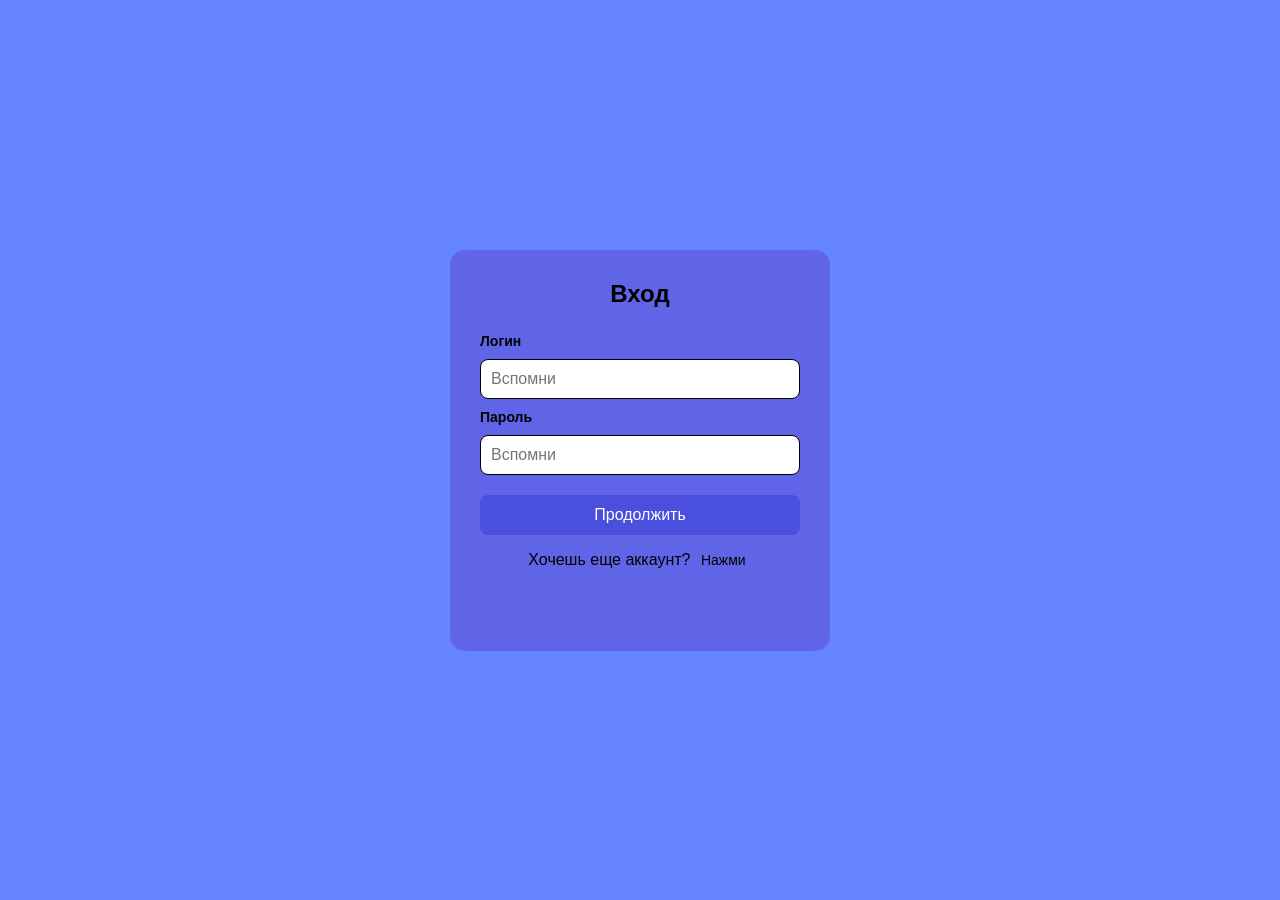
<file: messenger_split_pages/login.html>
<!DOCTYPE html>
<html lang="ru">
<head>
    <meta charset="UTF-8">
    <meta name="viewport" content="width=device-width, initial-scale=1.0">
    <title>Тралалео Тралала — вход</title>
    <link rel="stylesheet" href="styles.css">
</head>
<body>
    <section id="loginScreen" class="screen">
        <div class="login-box">
            <h1>Вход</h1>

            <form id="loginForm">
                <label for="loginUsername">Логин</label>
                <input type="text" id="loginUsername" placeholder="Вспомни">

                <label for="loginPassword">Пароль</label>
                <input type="password" id="loginPassword" placeholder="Вспомни">

                <button type="submit">Продолжить</button>
            </form>

            <p>
                Хочешь еще аккаунт?
                <button type="button" id="openRegisterButton">Нажми</button>
            </p>

            <p id="loginMessage"></p>
        </div>
    </section>

    <script src="login.js"></script>
</body>
</html>
</file>
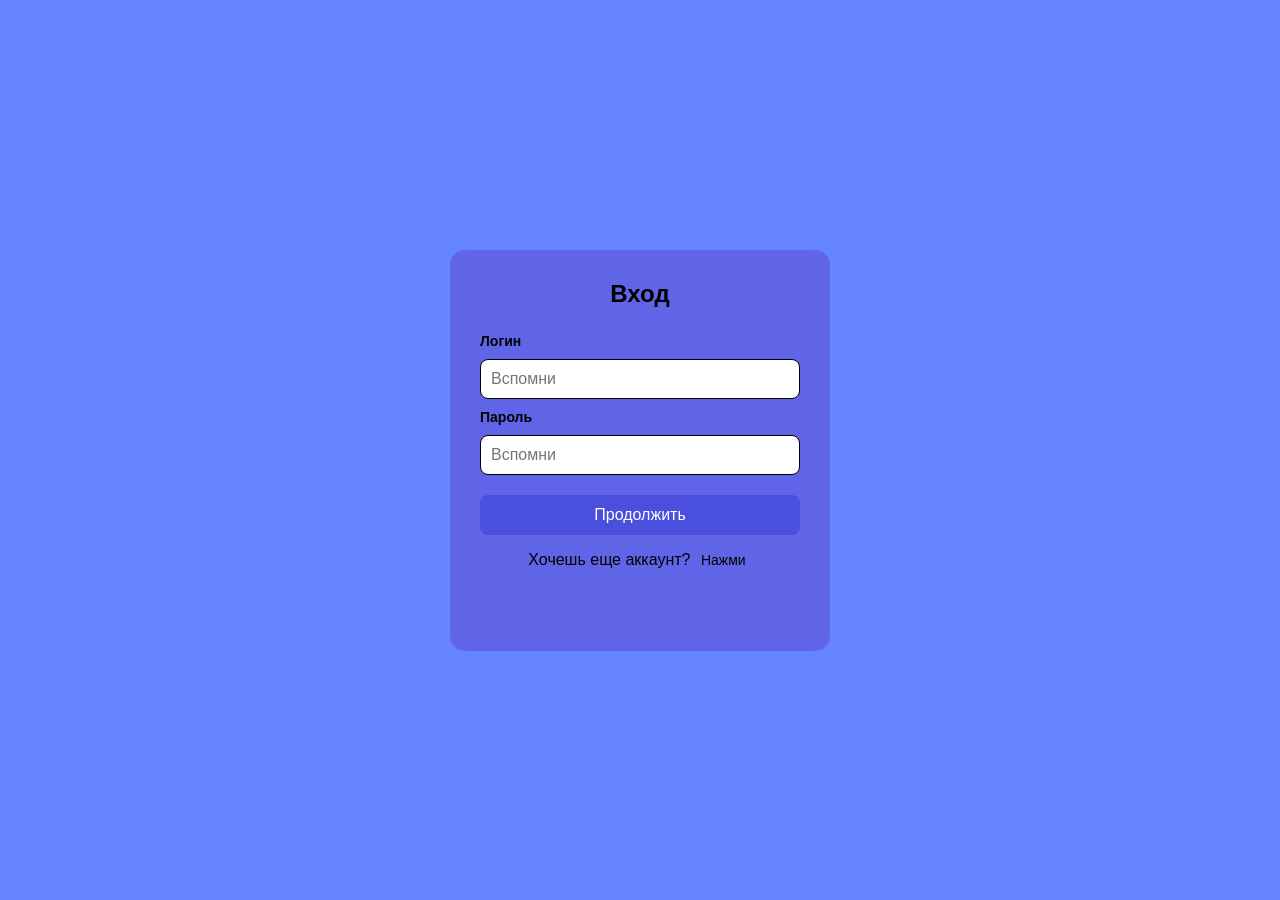
<file: messenger_split_pages/messenger.html>
<!DOCTYPE html>
<html lang="ru">
<head>
    <meta charset="UTF-8">
    <meta name="viewport" content="width=device-width, initial-scale=1.0">
    <title>Тралалео Тралала — мессенджер</title>
    <link rel="stylesheet" href="styles.css">
</head>
<body>
    <section class="messenger-screen" id="messengerScreen">
        <header class="top-bar">
            <div id="accountName" class="account-name">
                Гость
            </div>

            <button id="openProfileButton" class="profile-button" type="button">
                Профиль
            </button>
        </header>

        <div class="messenger">
            <div class="side-bar">
                <h2>Чаты</h2>
                <input id="chatSearch" type="text" placeholder="Поиск">
                <div id="chatList"></div>
            </div>

            <div class="chat-area">
                <h2 id="chatTitle">Ai помощник</h2>
                <div class="messages" id="messages"></div>

                <div class="input-area">
                    <textarea id="messageInput" placeholder="Напиши cволочь"></textarea>

                    <button class="send-btn" id="sendBtn">
                        <img src="https://r.mradx.net/imgs/93/b7/bd6c1e64db80f1bc.jpg" alt="Отправить">
                        <img src="https://r.mradx.net/imgs/1c/80/5c8614d31eeb4b0e.jpg" alt="Отправить">
                    </button>
                </div>
            </div>
        </div>
    </section>

    <script src="messenger.js"></script>
</body>
</html>
</file>
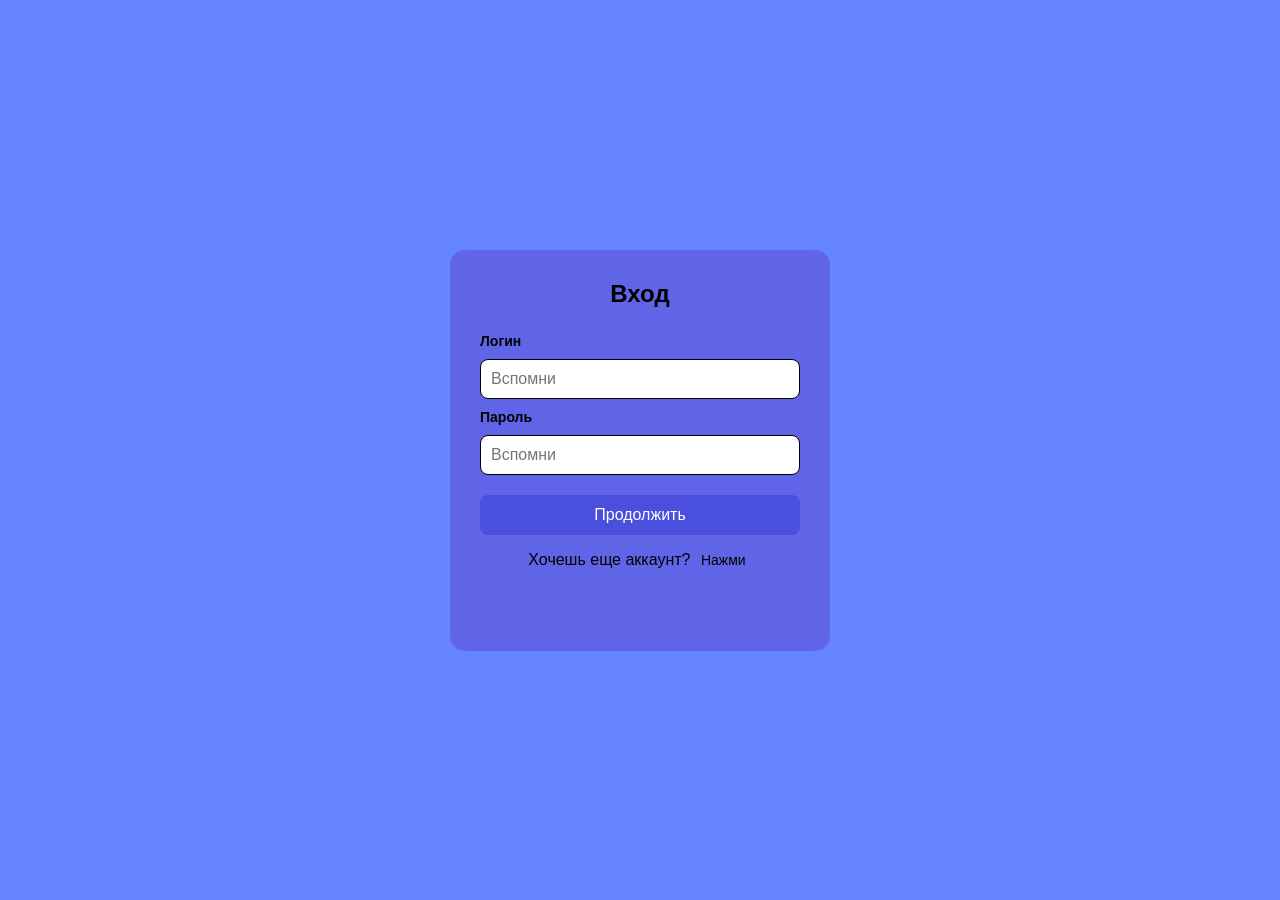
<file: messenger_split_pages/profile.html>
<!DOCTYPE html>
<html lang="ru">
<head>
    <meta charset="UTF-8">
    <meta name="viewport" content="width=device-width, initial-scale=1.0">
    <title>Тралалео Тралала — профиль</title>
    <link rel="stylesheet" href="styles.css">
</head>
<body>
    <section id="profileScreen" class="screen">
        <div class="profile-box">
            <h1>Профиль</h1>

            <p>
                Логин:
                <span id="profileUsername">Гость</span>
            </p>

            <label for="inviteLink">Ваша ссылка для создания чата</label>
            <input id="inviteLink" type="text" readonly>

            <button id="copyInviteButton" type="button">
                Скопировать ссылку
            </button>

            <button id="backToMessengerButton" type="button">
                Назад к чатам
            </button>

            <button id="logoutButton" type="button">
                Выйти
            </button>

            <p id="profileMessage"></p>
        </div>
    </section>

    <script src="profile.js"></script>
</body>
</html>
</file>
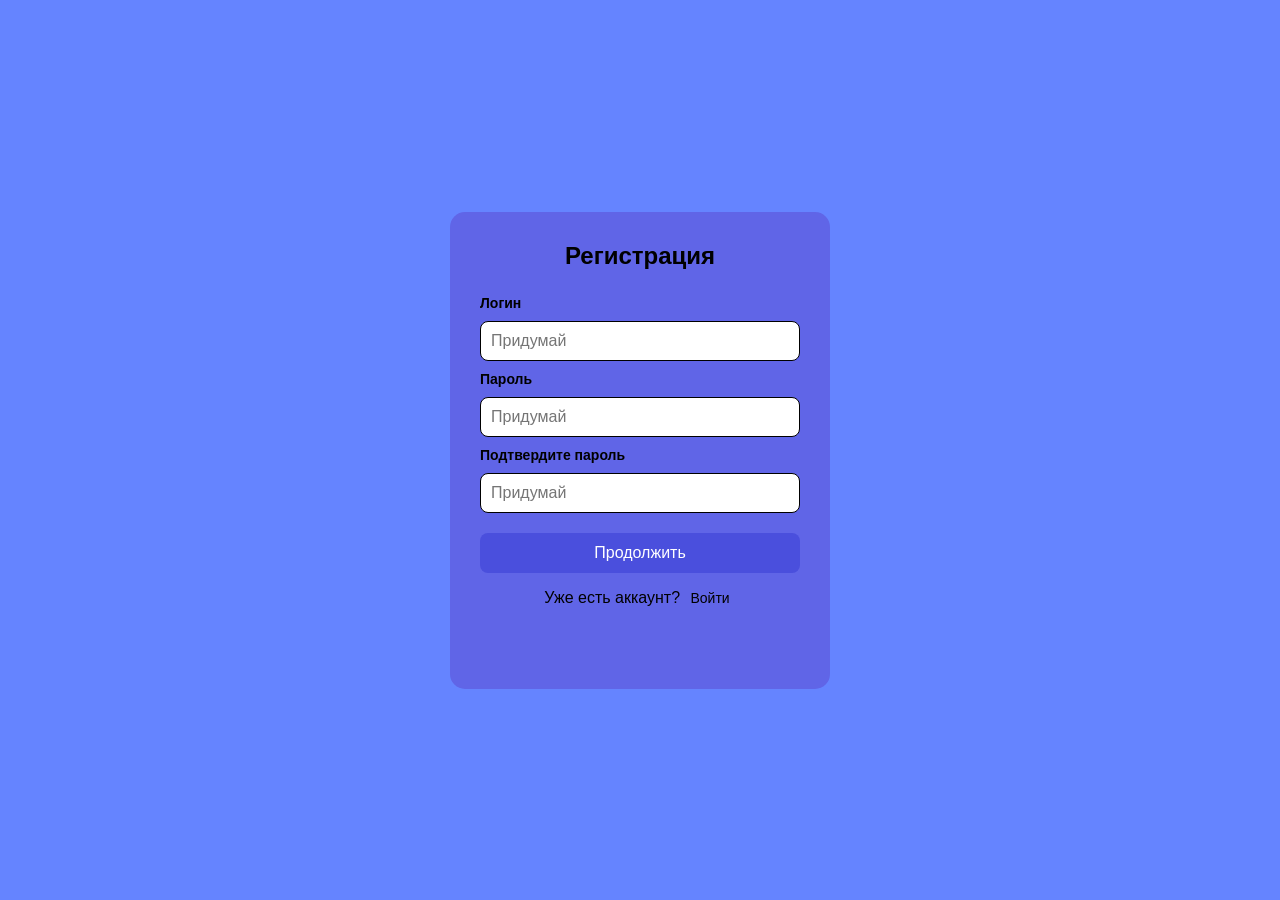
<file: messenger_split_pages/register.html>
<!DOCTYPE html>
<html lang="ru">
<head>
    <meta charset="UTF-8">
    <meta name="viewport" content="width=device-width, initial-scale=1.0">
    <title>Тралалео Тралала — регистрация</title>
    <link rel="stylesheet" href="styles.css">
</head>
<body>
    <section id="registerScreen" class="screen">
        <div class="register-box">
            <h1>Регистрация</h1>

            <form id="registerForm">
                <label for="registerUsername">Логин</label>
                <input type="text" id="registerUsername" placeholder="Придумай">

                <label for="registerPassword">Пароль</label>
                <input type="password" id="registerPassword" placeholder="Придумай">

                <label for="registerPasswordRepeat">Подтвердите пароль</label>
                <input type="password" id="registerPasswordRepeat" placeholder="Придумай">

                <button type="submit">Продолжить</button>
            </form>

            <p>
                Уже есть аккаунт?
                <button type="button" id="openLoginButton">Войти</button>
            </p>

            <p id="registerMessage"></p>
        </div>
    </section>

    <script src="register.js"></script>
</body>
</html>
</file>
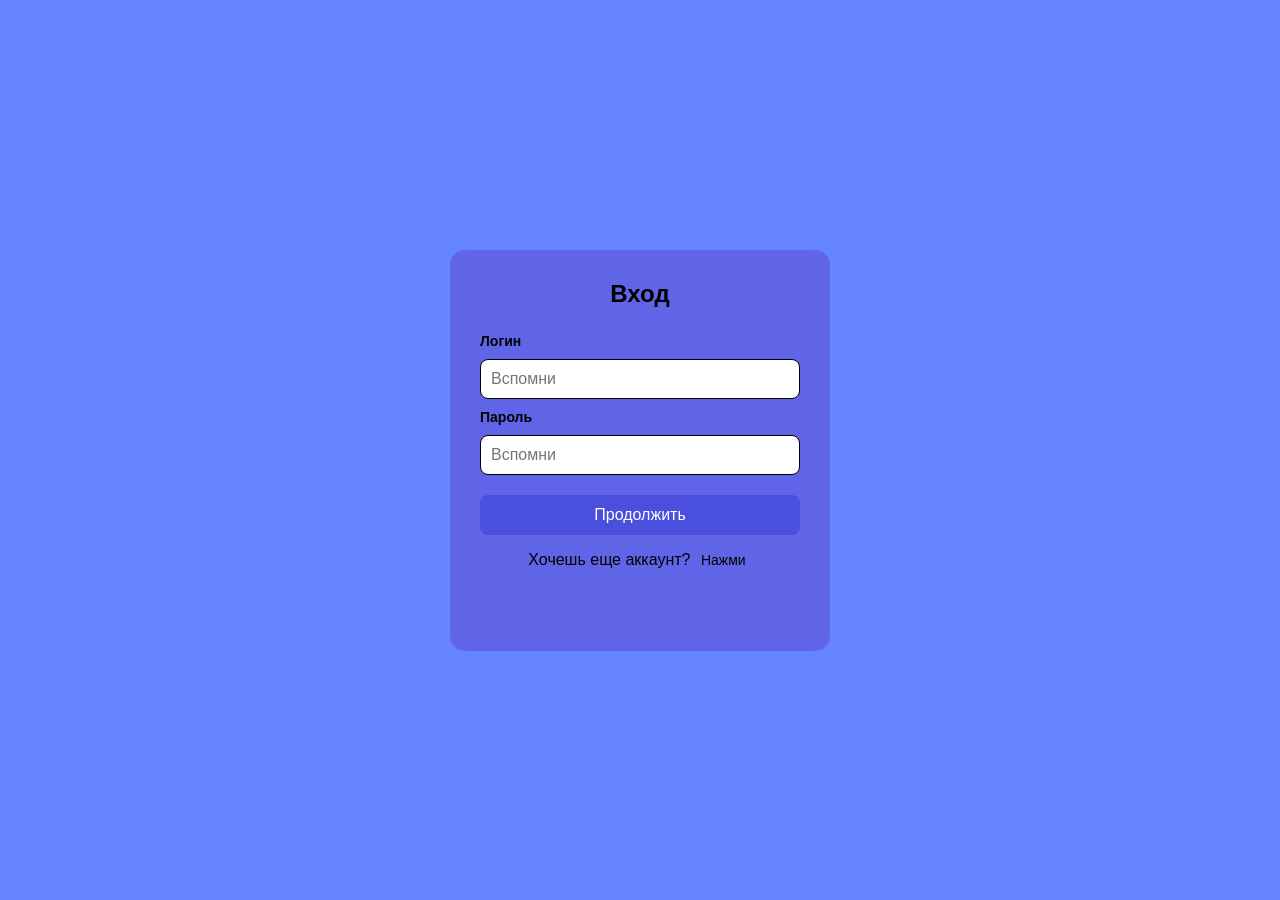
<file: backend/frontend/messenger.html>
<!DOCTYPE html>
<html lang="ru">

<head>
    <meta charset="UTF-8">
    <meta name="viewport" content="width=device-width, initial-scale=1.0">
    <title>Тралалео Тралала — мессенджер</title>
    <link rel="stylesheet" href="styles.css">
</head>

<body>
    <section class="messenger-screen" id="messengerScreen">
        <header class="top-bar">
            <div id="accountName" class="account-name">
                Гость
            </div>

            <button id="openProfileButton" class="profile-button" type="button">
                Профиль
            </button>
        </header>

        <div class="messenger">
            <div class="side-bar">
                <h2>Чаты</h2>
                <input id="chatSearch" type="text" placeholder="Поиск">
                <div id="chatList"></div>
            </div>

            <div class="chat-area">
                <h2 id="chatTitle">Ai помощник</h2>
                <div class="messages" id="messages"></div>

                <div class="input-area">
                    <textarea id="messageInput" placeholder="Напиши cволочь"></textarea>

                    <button class="send-btn" id="sendBtn">
                        <img src="https://images.icon-icons.com/2351/PNG/512/logo_telegram_airplane_air_plane_paper_airplane_icon_143169.png" alt="Отправить">
                    </button>
                </div>
            </div>
        </div>
    </section>

    <script src="messenger.js"></script>
</body>

</html>
</file>
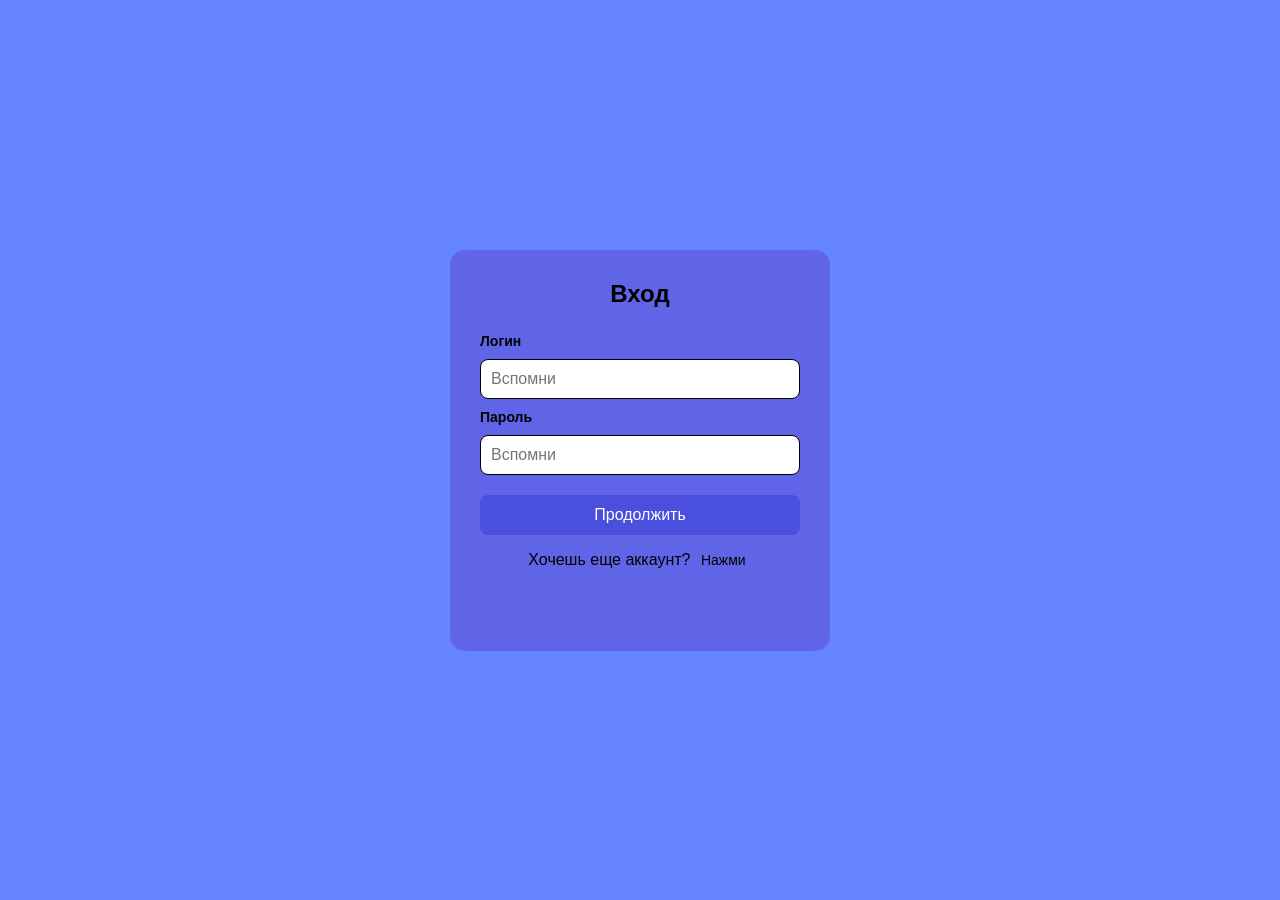
<file: backend/frontend/profile.html>
<!DOCTYPE html>
<html lang="ru">

<head>
    <meta charset="UTF-8">
    <meta name="viewport" content="width=device-width, initial-scale=1.0">
    <title>Тралалео Тралала — профиль</title>
    <link rel="stylesheet" href="styles.css">
</head>

<body>
    <section id="profileScreen" class="screen">
        <div class="profile-box">
            <h1>Профиль</h1>

            <div class="avatar-container">
                <img src="IMAGUS/SUPERPUPER_AVATARKA.jpg" alt="аватар гостика" class="avatar-img">
            </div>

            <p class="username-row">
                Логин:
                <span id="profileUsername">Гость</span>
                <button id="editName" class="edit-name" type="button"><img src="IMAGUS/pencil.png" alt="менять гостика"></button>
            </p>

            <div class="hidden" id="usernameEditBlock">
                <input type="text" id="usernameInput">
                <button type="button" id="saveUsernameButton">Не сохранишь гей</button>
            </div>

            <button id="backToMessengerButton" type="button">
                Назад к чатам
            </button>

            <button id="logoutButton" type="button">
                Выйти
            </button>

            <p id="profileMessage"></p>
        </div>
    </section>

    <script src="profile.js"></script>
</body>

</html>
</file>
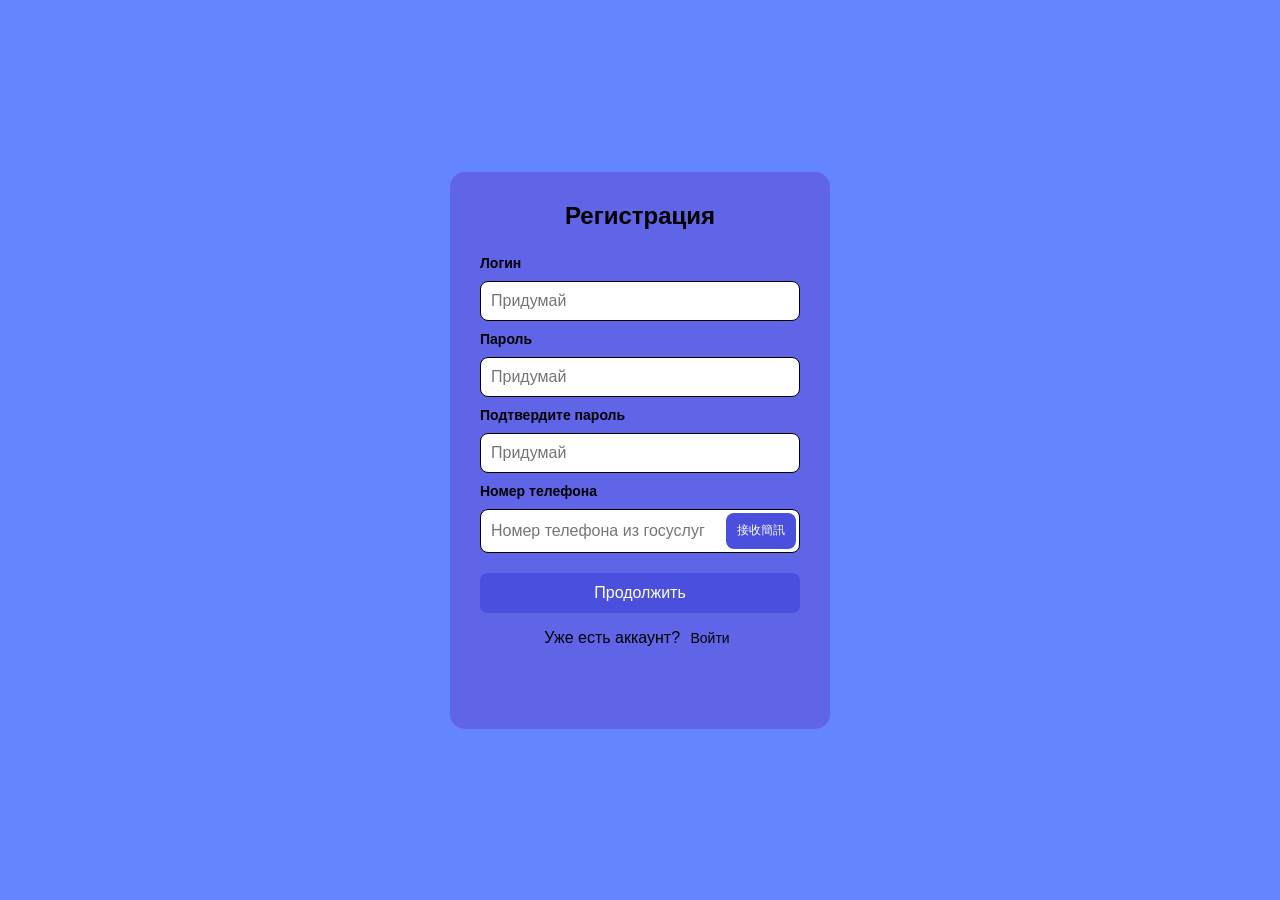
<file: backend/frontend/register.html>
<!DOCTYPE html>
<html lang="ru">

<head>
    <meta charset="UTF-8">
    <meta name="viewport" content="width=device-width, initial-scale=1.0">
    <title>Тралалео Тралала — регистрация</title>
    <link rel="stylesheet" href="styles.css">
</head>

<body>
    <section id="registerScreen" class="screen">
        <div class="register-box">
            <h1>Регистрация</h1>

            <form id="registerForm">
                <label for="registerUsername">Логин</label>
                <input type="text" id="registerUsername" placeholder="Придумай">

                <label for="registerPassword">Пароль</label>
                <input type="password" id="registerPassword" placeholder="Придумай">

                <label for="registerPasswordRepeat">Подтвердите пароль</label>
                <input type="password" id="registerPasswordRepeat" placeholder="Придумай">

                <label for="phoneNumber">Номер телефона</label>
                <div class="phone-field">
                    <input type="tel" id="phoneNumber" placeholder="Номер телефона из госуслуг">
                    <button type="button" id="getCodeButton">接收簡訊</button>
                </div>

                <div id="CodeBlock" class="hidden">
                    <p>Код предет в течение <span id="timerText">2:00</span> </p>
                    <input type="text" placeholder="Сюда надо ввести смс">
                </div>

                <button type="submit">Продолжить</button>
            </form>

            <p>
                Уже есть аккаунт?
                <button type="button" id="openLoginButton">Войти</button>
            </p>

            <p id="registerMessage"></p>
        </div>
    </section>

    <script src="register.js"></script>
</body>

</html>
</file>
<file: messenger_split_pages/styles.css>
body {
    background-color: rgb(101, 132, 255);
    margin: 0;
    font-family: Arial, sans-serif;
    overflow: hidden;
}

.hidden {
    display: none !important;
}

/* Общие экраны */

.screen {
    min-height: 100vh;
    display: flex;
    justify-content: center;
    align-items: center;
    padding: 20px;
    box-sizing: border-box;
}

/* Регистрация */

.register-box {
    width: 100%;
    max-width: 380px;
    padding: 30px;
    background-color: rgb(96, 101, 231);
    border-radius: 15px;
    box-sizing: border-box;
}

.register-box h1 {
    margin-top: 0;
    margin-bottom: 25px;
    text-align: center;
}

#registerForm {
    display: flex;
    flex-direction: column;
    gap: 10px;
}

#registerForm label {
    font-size: 14px;
    font-weight: bold;
}

#registerForm input {
    width: 100%;
    padding: 10px;
    border: 1px solid #000000;
    border-radius: 8px;
    box-sizing: border-box;
    font-size: 16px;
    background-color: rgb(255, 255, 255);
}

#registerForm input:focus {
    outline: none;
    border-color: #4a4fdd;
}

#registerForm button {
    margin-top: 10px;
    padding: 11px;
    border: none;
    border-radius: 8px;
    background-color: #4a4fdd;
    color: rgb(255, 255, 255);
    font-size: 16px;
    cursor: pointer;
}

#registerForm button:hover {
    background-color: #ff0000;
}

.register-box p {
    text-align: center;
}

#openLoginButton {
    border: none;
    background: none;
    color: #000000;
    cursor: pointer;
    font-size: 14px;
}

#registerMessage {
    min-height: 20px;
    color: red;
}

/* Вход */

.login-box {
    width: 100%;
    max-width: 380px;
    padding: 30px;
    background-color: rgb(96, 101, 231);
    border-radius: 15px;
    box-sizing: border-box;
}

.login-box h1 {
    margin-top: 0;
    margin-bottom: 25px;
    text-align: center;
}

#loginForm {
    display: flex;
    flex-direction: column;
    gap: 10px;
}

#loginForm label {
    font-size: 14px;
    font-weight: bold;
}

#loginForm input {
    width: 100%;
    padding: 10px;
    border: 1px solid #000000;
    border-radius: 8px;
    box-sizing: border-box;
    font-size: 16px;
    background-color: rgb(255, 255, 255);
}

#loginForm input:focus {
    outline: none;
    border-color: #4a4fdd;
}

#loginForm button {
    margin-top: 10px;
    padding: 11px;
    border: none;
    border-radius: 8px;
    background-color: #4a4fdd;
    color: rgb(255, 255, 255);
    font-size: 16px;
    cursor: pointer;
}

#loginForm button:hover {
    background-color: #ff0000;
}

.login-box p {
    text-align: center;
}

#openRegisterButton {
    border: none;
    background: none;
    color: #000000;
    cursor: pointer;
    font-size: 14px;
}

#loginMessage {
    min-height: 20px;
    color: red;
}

/* Мессенджер */

.messenger-screen {
    height: 100vh;
    display: flex;
    flex-direction: column;
}

.top-bar {
    height: 60px;
    background-color: rgb(75, 91, 241);
    color: rgb(0, 0, 0);
    display: flex;
    justify-content: space-between;
    align-items: center;
    padding: 0 20px;
    box-sizing: border-box;
}

.account-name {
    font-size: 18px;
    font-weight: bold;
}

.profile-button {
    padding: 8px 14px;
    border: none;
    border-radius: 8px;
    background-color: white;
    color: rgb(75, 91, 241);
    cursor: pointer;
    font-weight: bold;
}

.profile-button:hover {
    background-color: #eeeeee;
}

.messenger {
    flex: 1;
    display: flex;
    min-height: 0;
}

.side-bar {
    width: 250px;
    background-color: rgb(101, 142, 255);
    padding: 15px;
    box-sizing: border-box;
}

.side-bar input {
    width: 100%;
    box-sizing: border-box;
    margin: 0;
    margin-bottom: 15px;
    padding: 6px;
    border-radius: 5px;
    border: 1px solid #4a4fdd;
}

.chat {
    padding: 10px;
    margin-bottom: 8px;
    border: 2px solid rgb(75, 91, 241);
    border-radius: 5px;
    cursor: pointer;
}

.active-chat {
    background-color: #6065fc;
}

.chat-area {
    flex: 1;
    padding: 15px;
    display: flex;
    flex-direction: column;
    min-width: 0;
    box-sizing: border-box;
}

.messages {
    flex: 1;
    overflow-y: auto;
    overflow-x: hidden;
    padding-bottom: 10px;
    min-width: 0;
    display: flex;
    flex-direction: column;
}

.message {
    max-width: 60%;
    width: fit-content;
    padding: 10px;
    margin-bottom: 10px;
    border: 3px solid #4a4fdd;
    border-radius: 10px;
    word-wrap: break-word;
    overflow-wrap: anywhere;
    word-break: break-word;
    white-space: pre-wrap;
    background-color: #6065fc;
    color: rgb(0, 0, 0);
}

.ai-message {
    align-self: flex-start;
    background-color: #5a5ff1;
}

.my-message {
    align-self: flex-end;
    background-color: #5a5ff1;
}

.message-image {
    max-width: 256px;
    max-height: 256px;
    border-radius: 10px;
    display: block;
}

.input-area {
    display: flex;
    gap: 8px;
    margin-top: 20px;
}

.input-area textarea {
    flex: 1;
    min-width: 0;
    height: 35px;
    padding: 6px;
    border-radius: 5px;
    border: 1px solid rgb(74, 79, 221);
    resize: none;
    font-family: Arial, sans-serif;
}

.send-btn {
    background: none;
    border: none;
    cursor: pointer;
    padding: 0;
}

.send-btn img {
    width: 48px;
    height: 48px;
    transform: translateY(4px);
}

/* Профиль */

.profile-box {
    width: 100%;
    max-width: 420px;
    padding: 30px;
    background-color: rgb(96, 101, 231);
    border-radius: 15px;
    box-sizing: border-box;
}

.profile-box h1 {
    margin-top: 0;
    margin-bottom: 25px;
    text-align: center;
}

.profile-box label {
    display: block;
    margin-bottom: 8px;
    font-weight: bold;
}

.profile-box input {
    width: 100%;
    padding: 10px;
    border: 1px solid #000000;
    border-radius: 8px;
    box-sizing: border-box;
    font-size: 14px;
    background-color: rgb(255, 255, 255);
    margin-bottom: 12px;
}

.profile-box button {
    width: 100%;
    margin-top: 10px;
    padding: 11px;
    border: none;
    border-radius: 8px;
    background-color: #4a4fdd;
    color: rgb(255, 255, 255);
    font-size: 16px;
    cursor: pointer;
}

.profile-box button:hover {
    background-color: #ff0000;
}

#profileMessage {
    min-height: 20px;
    color: red;
    text-align: center;
}
</file>
<file: backend/frontend/styles.css>
body {
    background-color: rgb(101, 132, 255);
    margin: 0;
    font-family: Arial, sans-serif;
    overflow: hidden;
}

.hidden {
    display: none !important;
}


/* Общие экраны */

.screen {
    min-height: 100vh;
    display: flex;
    justify-content: center;
    align-items: center;
    padding: 20px;
    box-sizing: border-box;
}


/* Регистрация */

.register-box {
    width: 100%;
    max-width: 380px;
    padding: 30px;
    background-color: rgb(96, 101, 231);
    border-radius: 15px;
    box-sizing: border-box;
}

.register-box h1 {
    margin-top: 0;
    margin-bottom: 25px;
    text-align: center;
}

#registerForm {
    display: flex;
    flex-direction: column;
    gap: 10px;
}

#registerForm label {
    font-size: 14px;
    font-weight: bold;
}

#registerForm input {
    width: 100%;
    padding: 10px;
    border: 1px solid #000000;
    border-radius: 8px;
    box-sizing: border-box;
    font-size: 16px;
    background-color: rgb(255, 255, 255);
}

#registerForm input:focus {
    outline: none;
    border-color: #4a4fdd;
}

#registerForm button {
    margin-top: 10px;
    padding: 11px;
    border: none;
    border-radius: 8px;
    background-color: #4a4fdd;
    color: rgb(255, 255, 255);
    font-size: 16px;
    cursor: pointer;
}

#registerForm button:hover {
    background-color: #ff0000;
}

.register-box p {
    text-align: center;
}

#openLoginButton {
    border: none;
    background: none;
    color: #000000;
    cursor: pointer;
    font-size: 14px;
}

#registerMessage {
    min-height: 20px;
    color: red;
}


/* Вход */

.login-box {
    width: 100%;
    max-width: 380px;
    padding: 30px;
    background-color: rgb(96, 101, 231);
    border-radius: 15px;
    box-sizing: border-box;
}

.login-box h1 {
    margin-top: 0;
    margin-bottom: 25px;
    text-align: center;
}

#loginForm {
    display: flex;
    flex-direction: column;
    gap: 10px;
}

#loginForm label {
    font-size: 14px;
    font-weight: bold;
}

#loginForm input {
    width: 100%;
    padding: 10px;
    border: 1px solid #000000;
    border-radius: 8px;
    box-sizing: border-box;
    font-size: 16px;
    background-color: rgb(255, 255, 255);
}

#loginForm input:focus {
    outline: none;
    border-color: #4a4fdd;
}

#loginForm button {
    margin-top: 10px;
    padding: 11px;
    border: none;
    border-radius: 8px;
    background-color: #4a4fdd;
    color: rgb(255, 255, 255);
    font-size: 16px;
    cursor: pointer;
}

#loginForm button:hover {
    background-color: #ff0000;
}

.login-box p {
    text-align: center;
}

#openRegisterButton {
    border: none;
    background: none;
    color: #000000;
    cursor: pointer;
    font-size: 14px;
}

#loginMessage {
    min-height: 20px;
    color: red;
}


/* Мессенджер */

.messenger-screen {
    height: 100vh;
    display: flex;
    flex-direction: column;
}

.top-bar {
    height: 60px;
    background-color: rgb(75, 91, 241);
    color: rgb(0, 0, 0);
    display: flex;
    justify-content: space-between;
    align-items: center;
    padding: 0 20px;
    box-sizing: border-box;
}

.account-name {
    font-size: 18px;
    font-weight: bold;
}

.profile-button {
    padding: 8px 14px;
    border: none;
    border-radius: 8px;
    background-color: white;
    color: rgb(75, 91, 241);
    cursor: pointer;
    font-weight: bold;
}

.profile-button:hover {
    background-color: #eeeeee;
}

.messenger {
    flex: 1;
    display: flex;
    min-height: 0;
}

.side-bar {
    width: 250px;
    background-color: rgb(101, 142, 255);
    padding: 15px;
    box-sizing: border-box;
}

.side-bar input {
    width: 100%;
    box-sizing: border-box;
    margin: 0;
    margin-bottom: 15px;
    padding: 6px;
    border-radius: 5px;
    border: 1px solid #4a4fdd;
}

.chat {
    padding: 10px;
    margin-bottom: 8px;
    border: 2px solid rgb(75, 91, 241);
    border-radius: 5px;
    cursor: pointer;
}

.active-chat {
    background-color: #6065fc;
}

.chat-area {
    flex: 1;
    padding: 15px;
    display: flex;
    flex-direction: column;
    min-width: 0;
    box-sizing: border-box;
}

.messages {
    flex: 1;
    overflow-y: auto;
    overflow-x: hidden;
    padding-bottom: 10px;
    min-width: 0;
    display: flex;
    flex-direction: column;
}

.message {
    max-width: 60%;
    width: fit-content;
    padding: 10px;
    margin-bottom: 10px;
    border: 3px solid #4a4fdd;
    border-radius: 10px;
    word-wrap: break-word;
    overflow-wrap: anywhere;
    word-break: break-word;
    white-space: pre-wrap;
    background-color: #6065fc;
    color: rgb(0, 0, 0);
}

.ai-message {
    align-self: flex-start;
    background-color: #5a5ff1;
}

.my-message {
    align-self: flex-end;
    background-color: #5a5ff1;
}

.message-image {
    max-width: 256px;
    max-height: 256px;
    border-radius: 10px;
    display: block;
}

.input-area {
    display: flex;
    gap: 8px;
    margin-top: 20px;
}

.input-area textarea {
    flex: 1;
    min-width: 0;
    height: 35px;
    padding: 6px;
    border-radius: 5px;
    border: 1px solid rgb(74, 79, 221);
    resize: none;
    font-family: Arial, sans-serif;
}

.send-btn {
    background: none;
    border: none;
    cursor: pointer;
    padding: 0;
}

.send-btn img {
    width: 48px;
    height: 48px;
    transform: translateY(4px);
}


/* Профиль */

.profile-box {
    width: 100%;
    max-width: 420px;
    padding: 30px;
    background-color: rgb(96, 101, 231);
    border-radius: 15px;
    box-sizing: border-box;
}

.profile-box h1 {
    margin-top: 0;
    margin-bottom: 25px;
    text-align: center;
}

.profile-box label {
    display: block;
    margin-bottom: 8px;
    font-weight: bold;
}

.profile-box input {
    width: 100%;
    padding: 10px;
    border: 1px solid #000000;
    border-radius: 8px;
    box-sizing: border-box;
    font-size: 14px;
    background-color: rgb(255, 255, 255);
    margin-bottom: 12px;
}

.profile-box button {
    width: 100%;
    margin-top: 10px;
    padding: 11px;
    border: none;
    border-radius: 8px;
    background-color: #4a4fdd;
    color: rgb(255, 255, 255);
    font-size: 16px;
    cursor: pointer;
}

.profile-box button:hover {
    background-color: #ff0000;
}

#profileMessage {
    min-height: 20px;
    color: red;
    text-align: center;
}

.avatar-img {
    height: 192px;
    width: 192px;
    border-radius: 100%;
}

.avatar-container {
    display: flex;
    justify-content: center;
}

.phone-field {
    position: relative;
    width: 100%;
}

#registerForm .phone-field input {
    width: 100%;
    height: 44px;
    box-sizing: border-box;
}

#registerForm #getCodeButton {
    position: absolute;
    width: 70px;
    right: 4px;
    top: 4px;
    bottom: 4px;
    margin: 0;
    padding: 0 6px;
    font-size: 12px;
}

.edit-name img {
    width: 20px;
    height: 20px;
    display: block;
}

.username-row {
    display: flex;
    align-items: center;
    gap: 6px;
}

.profile-box .edit-name {
    width: auto;
    margin: 0;
    padding: 0;
    border: none;
    background: none;
    cursor: pointer;
}
</file>
